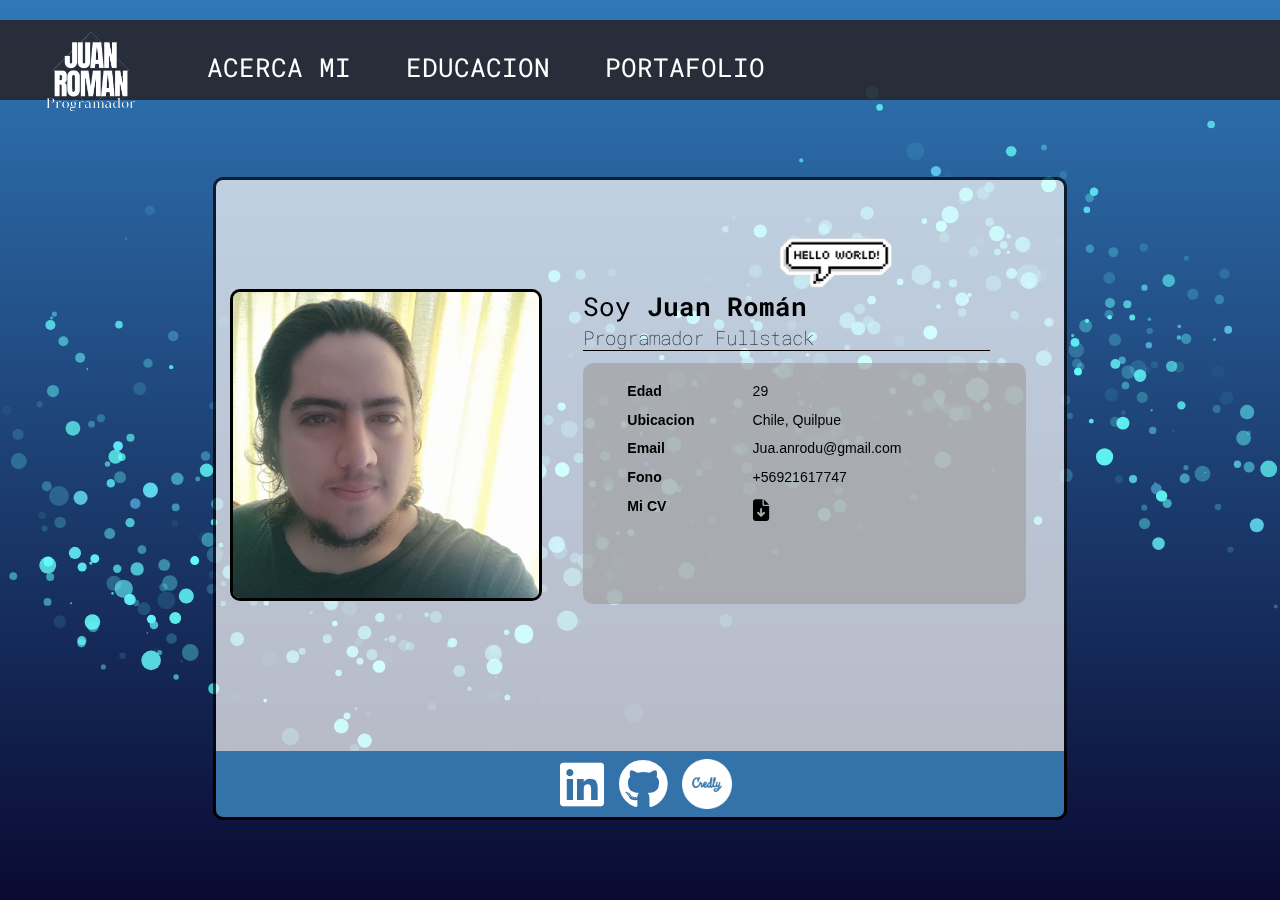
<file: index.html>
<!DOCTYPE html>
<html lang="es">
  <head>
    <meta charset="UTF-8" />
    <meta http-equiv="X-UA-Compatible" content="IE=edge" />
    <meta name="viewport" content="width=device-width, initial-scale=1.0" />
    <title>Inicio</title>
    <link rel="shortcut icon" href="assets/img/icono.ico" />
    <link rel="stylesheet" href="assets/css/main.css" />
    <link rel="stylesheet" href="assets/css/all.min.css" />
    <link rel="stylesheet" href="assets/css/media-query.css" />
    <script src="js/fNacimiento.js"></script>
    <script src="js/tMenu.js"></script>
    <script src="js/fondo.js"></script>
  </head>

  <body class="body">
    <canvas id="particle-canvas"></canvas>
    <header class="header">
      <div class="div-header">
        <p class="menu-check1">Menu</p>
        <div class="menu-checkbox">
          <label for="menu-check">
            <div class="btn-menu">
              <input class="menuc" type="checkbox" id="menu-check" " />
              <div class="stick1"></div>
              <div class="stick2"></div>
              <div class="stick3"></div>
            </div>
          </label>
        </div>
        <nav class="nav">
          <div class="nav-back-i"></div>
          <div class="nav-logo">
            <a class="img-logo" href="index.html">
              <img src="./assets/img/JuanRoman.png" alt="logo de pagina" />
            </a>
          </div>
          <div>
            <ul>
              <li><a href="sobremi.html">Acerca mi</a></li>
              <li><a href="estudio.html">Educacion</a></li>
              <li><a href="portafolio.html">Portafolio</a></li>
            </ul>
          </div>
        </nav>
      </div>
    </header>

    <main class="home-main-i">
      <div class="main-container-i">
        <div class="main-presentacion-op"></div>
        <div class="main-presentacion">
          <img class="imghello" src="assets/img/helloworld.png" alt="" />
          <h2 class="h2-1">
            <span style="font-weight: lighter">Soy </span
            ><span style="font-weight: bold">Juan Román</span>
          </h2>
          <h3 class="h3-rol">Programador Fullstack</h3>
          <div class="datosP">
            <div class="dato-intp">
              <p class="p-datos">Edad</p>
              <p class="p-resultado" id="edad"></p>
            </div>
            <div class="dato-intp">
              <p class="p-datos">Ubicacion</p>
              <p class="p-resultado">Chile, Quilpue</p>
            </div>
            <div class="dato-intp">
              <p class="p-datos">Email</p>
              <p class="p-resultado">Jua.anrodu@gmail.com</p>
            </div>
            <div class="dato-intp">
              <p class="p-datos">Fono</p>
              <p class="p-resultado">+56921617747</p>
            </div>
            <div class="dato-intp">
              <p class="p-datos">Mi CV</p>
              <a
                class="p-resultado-i"
                href="assets/archive/JuanRomanCV.pdf"
                download
                ><i
                  class="fa-solid fa-file-arrow-down"
                  style="color: #000000"
                ></i
              ></a>
            </div>
          </div>
          <img class="imgM" src="assets/img/Foto.jpg" alt="" />
        </div>
        <div class="fmain">
          <div class="social-icons">
            <a href="https://www.linkedin.com/in/juanromand/" target="_blank"
              ><i class="fa-brands fa-linkedin"></i
            ></a>
            <a href="https://github.com/Minbuz" target="_blank"
              ><i class="fa-brands fa-github"></i
            ></a>
            <a
              href="https://www.credly.com/users/jromand/badges"
              target="_blank"
              ><img class="img-credly" src="assets/img/credly.png" alt=""
            /></a>
          </div>
        </div>
      </div>
    </main>
  </body>
</html>

<script>
  const menu = document.querySelector(".div-header");
  const menuItems = menu.querySelectorAll("nav");
  const menuCheck1 = document.querySelector(".menu-check1");
  const initialOffsetTop = menuCheck1.offsetTop;
  var estado = true;

  if (window.innerWidth < 1000) {
    for (let i = 0; i < menuItems.length; i++) {
      menuItems[i].style.transform = "translateY(-40px)";
      menuItems[i].style.opacity = "0";
      estado = false;
    }
  }
  window.addEventListener("scroll", function () {
    if (window.pageYOffset >= initialOffsetTop) {
      menuCheck1.style.display = "none";
    } else {
      menuCheck1.style.display = "block";
    }
  });

  document.getElementById("menu-check").addEventListener("click", toggleMenu);

  var fechaNacimiento = "1996-08-05"; // Formato AAAA-MM-DD
  var edad = calcularEdad(fechaNacimiento);
  document.getElementById("edad").textContent = edad;

  initializeParticles();
</script>
</file>
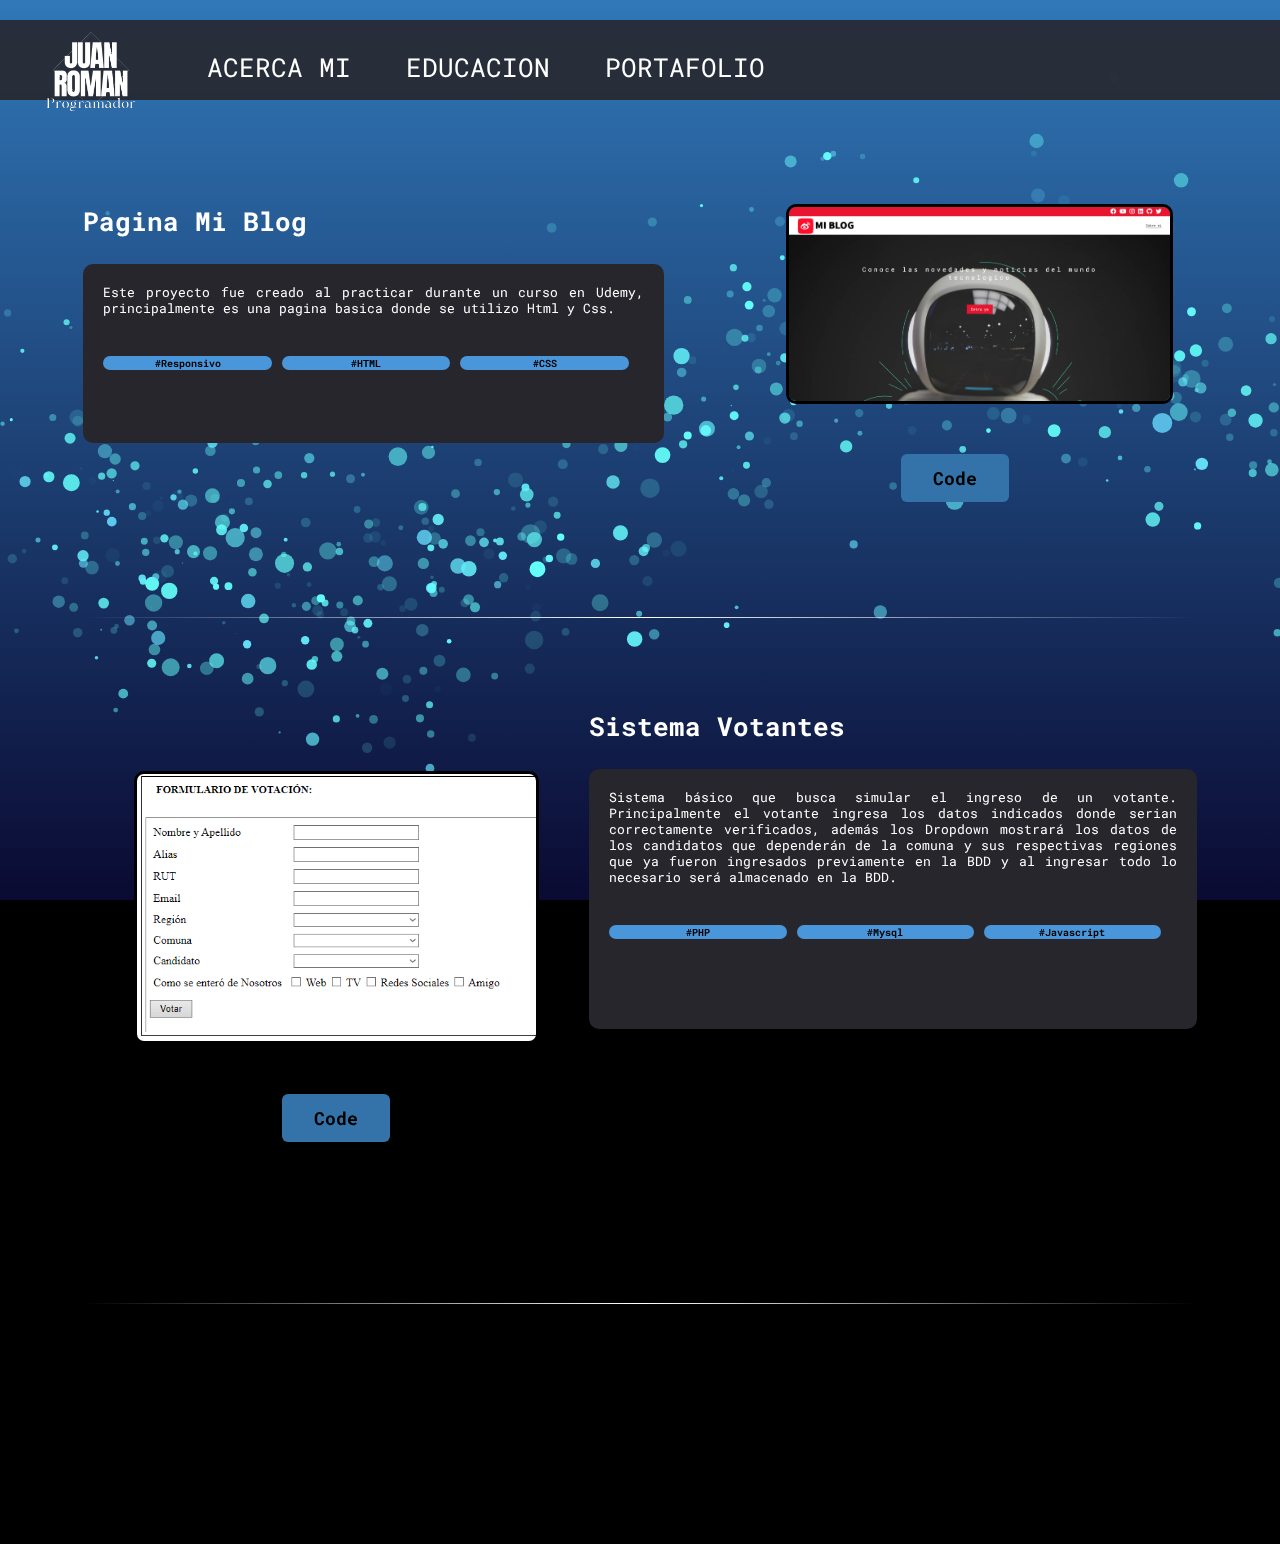
<file: portafolio.html>
<!DOCTYPE html>
<html lang="es">
  <head>
    <meta charset="UTF-8" />
    <meta http-equiv="X-UA-Compatible" content="IE=edge" />
    <meta name="viewport" content="width=device-width, initial-scale=1.0" />
    <title>Portafolio</title>
    <link rel="shortcut icon" href="assets/img/icono.ico" />
    <link rel="stylesheet" href="assets/css/main.css" />
    <link rel="stylesheet" href="assets/css/all.min.css" />
    <link rel="stylesheet" href="assets/css/media-query.css" />
    <script src="js/fNacimiento.js"></script>
    <script src="js/tMenu.js"></script>
    <script src="js/fondo.js"></script>
  </head>

  <body class="body">
    <canvas id="particle-canvas"></canvas>
    <header class="header">
      <div class="div-header">
        <p class="menu-check1">Menu</p>
        <div class="menu-checkbox">
          <label for="menu-check">
            <div class="btn-menu">
              <input class="menuc" type="checkbox" id="menu-check" " />
              <div class="stick1"></div>
              <div class="stick2"></div>
              <div class="stick3"></div>
            </div>
          </label>
        </div>
        <nav class="nav">
          <div class="nav-back-i"></div>
          <div class="nav-logo">
            <a class="img-logo" href="index.html">
              <img src="./assets/img/JuanRoman.png" alt="logo de pagina" />
            </a>
          </div>
          <div>
            <ul>
              <li><a href="sobremi.html">Acerca mi</a></li>
              <li><a href="estudio.html">Educacion</a></li>
              <li><a href="portafolio.html">Portafolio</a></li>
            </ul>
          </div>
        </nav>
      </div>
    </header>
    <main class="home-main">
      <div class="main-container">
        <article class="div-1po">
          <h2 class="h2-1po">Pagina Mi Blog</h2>
          <div class="divInt-1po">
            <p class="p-1po">
              Este proyecto fue creado al practicar durante un curso en Udemy,
              principalmente es una pagina basica donde se utilizo Html y Css.
            </p>
            <div>
              <div class="Utilizado"><p>#Responsivo</p></div>
              <div class="Utilizado"><p>#HTML</p></div>
              <div class="Utilizado"><p>#CSS</p></div>
            </div>
          </div>
          <div class="div-button-blog">
            <img class="img-1po" alt="" src="./assets/img/blog.jpg" />
            <a
              class="button-blog"
              href="https://github.com/Minbuz/Mi-Blog-Proyecto"
              target="_blank"
              >Code</a
            >
          </div>
        </article>
        <hr />
        <article class="div-2po">
          <div class="div-button-votante">
            <img class="img-2po" alt="" src="./assets/img/votantes.png" />
            <a
              class="button-vot"
              href="https://github.com/Minbuz/Sistema-Votantes"
              target="_blank"
              >Code</a
            >
          </div>
          <h2 class="h2-2po">Sistema Votantes</h2>
          <div class="divInt-2po">
            <p class="p-2po">
              Sistema básico que busca simular el ingreso de un votante.
              Principalmente el votante ingresa los datos indicados donde serian
              correctamente verificados, además los Dropdown mostrará los datos
              de los candidatos que dependerán de la comuna y sus respectivas
              regiones que ya fueron ingresados previamente en la BDD y al
              ingresar todo lo necesario será almacenado en la BDD.
            </p>
            <div>
              <div class="Utilizado"><p>#PHP</p></div>
              <div class="Utilizado"><p>#Mysql</p></div>
              <div class="Utilizado"><p>#Javascript</p></div>
            </div>
          </div>
        </article>
        <hr />
      </div>
    </main>
  </body>
</html>

<script>
  const menu = document.querySelector(".div-header");
  const menuItems = menu.querySelectorAll("nav");
  const menuCheck1 = document.querySelector(".menu-check1");
  const initialOffsetTop = menuCheck1.offsetTop;

  var estado = true;
  if (window.innerWidth < 1000) {
    for (let i = 0; i < menuItems.length; i++) {
      menuItems[i].style.transform = "translateY(-40px)";
      menuItems[i].style.opacity = "0";
      estado = false;
    }
  }
  window.addEventListener("scroll", function () {
    if (window.pageYOffset >= initialOffsetTop) {
      menuCheck1.style.display = "none";
    } else {
      menuCheck1.style.display = "block";
    }
  });

  document.getElementById("menu-check").addEventListener("click", toggleMenu);

  initializeParticles();
</script>
</file>
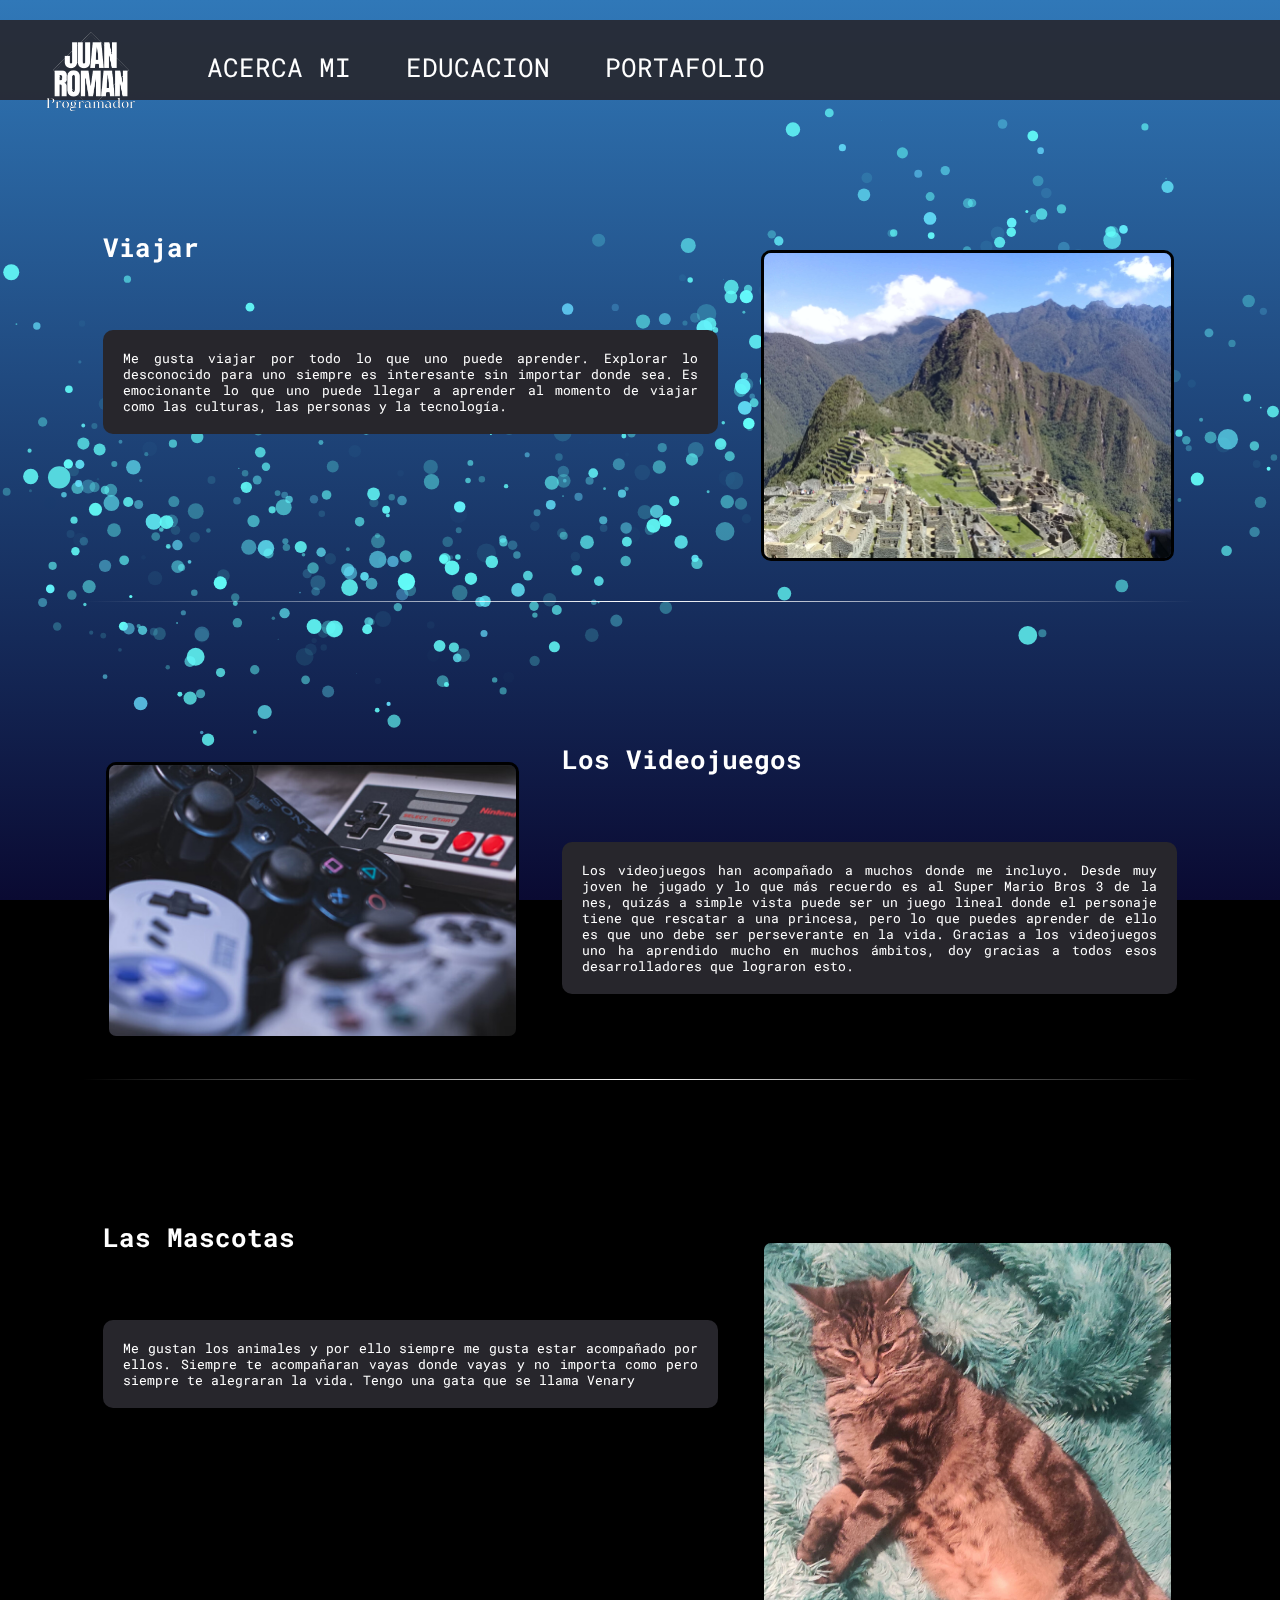
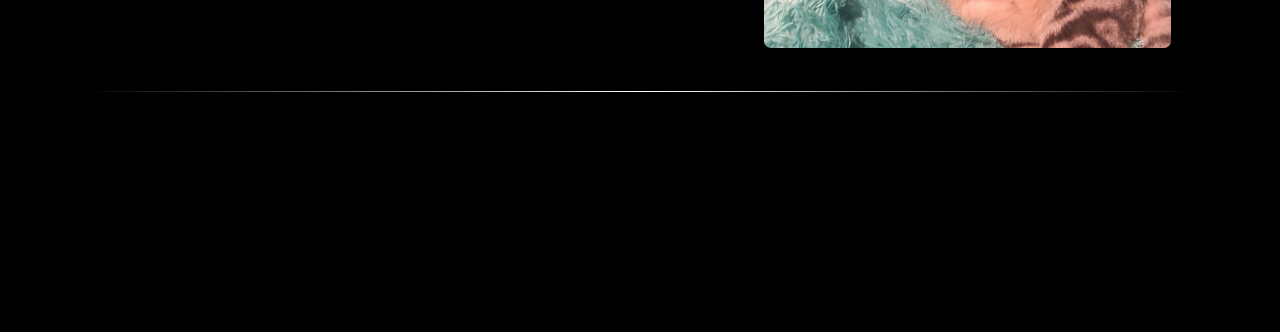
<file: sobremi.html>
<!DOCTYPE html>
<html lang="es">
  <head>
    <meta charset="UTF-8" />
    <meta http-equiv="X-UA-Compatible" content="IE=edge" />
    <meta name="viewport" content="width=device-width, initial-scale=1.0" />
    <title>Sobre Mi</title>
    <link rel="shortcut icon" href="assets/img/icono.ico" />
    <link rel="stylesheet" href="assets/css/main.css" />
    <link rel="stylesheet" href="assets/css/all.min.css" />
    <link rel="stylesheet" href="assets/css/media-query.css" />
    <script src="js/fNacimiento.js"></script>
    <script src="js/tMenu.js"></script>
    <script src="js/fondo.js"></script>
  </head>

  <body class="body">
    <canvas id="particle-canvas"></canvas>
    <header class="header">
      <div class="div-header">
        <p class="menu-check1">Menu</p>
        <div class="menu-checkbox">
          <label for="menu-check">
            <div class="btn-menu">
              <input class="menuc" type="checkbox" id="menu-check" " />
              <div class="stick1"></div>
              <div class="stick2"></div>
              <div class="stick3"></div>
            </div>
          </label>
        </div>
        <nav class="nav">
          <div class="nav-back-i"></div>
          <div class="nav-logo">
            <a class="img-logo" href="index.html">
              <img src="./assets/img/JuanRoman.png" alt="logo de pagina" />
            </a>
          </div>
          <div>
            <ul>
              <li><a href="sobremi.html">Acerca mi</a></li>
              <li><a href="estudio.html">Educacion</a></li>
              <li><a href="portafolio.html">Portafolio</a></li>
            </ul>
          </div>
        </nav>
      </div>
    </header>
    <main class="home-main">
      <div class="main-container">
        <article class="div-1ac">
          <h2 class="h2-1ac">Viajar</h2>
          <div class="divInt-1ac">
            <p class="p-1ac">
              Me gusta viajar por todo lo que uno puede aprender. Explorar lo
              desconocido para uno siempre es interesante sin importar donde
              sea. Es emocionante lo que uno puede llegar a aprender al momento
              de viajar como las culturas, las personas y la tecnología.
            </p>
          </div>
          <img class="img-1ac" src="assets/img/machu.jpg" alt="" />
        </article>
        <hr />
        <article class="div-2ac">
          <img class="img-2ac" src="assets/img/videojuegos.jpeg" alt="" />
          <h2 class="h2-2ac">Los Videojuegos</h2>
          <div class="divInt-2ac">
            <p class="p-1ac">
              Los videojuegos han acompañado a muchos donde me incluyo. Desde
              muy joven he jugado y lo que más recuerdo es al Super Mario Bros 3
              de la nes, quizás a simple vista puede ser un juego lineal donde
              el personaje tiene que rescatar a una princesa, pero lo que puedes
              aprender de ello es que uno debe ser perseverante en la vida.
              Gracias a los videojuegos uno ha aprendido mucho en muchos
              ámbitos, doy gracias a todos esos desarrolladores que lograron
              esto.
            </p>
          </div>
        </article>
        <hr />
        <article class="div-1ac">
          <h2 class="h2-3ac">Las Mascotas</h2>
          <div class="divInt-3ac">
            <p class="p-1ac">
              Me gustan los animales y por ello siempre me gusta estar
              acompañado por ellos. Siempre te acompañaran vayas donde vayas y
              no importa como pero siempre te alegraran la vida. Tengo una gata
              que se llama Venary
            </p>
          </div>
          <img class="img-3ac" src="assets/img/venary.jpg" alt="" />
        </article>
        <hr />
      </div>
    </main>
  </body>
</html>

<script>
  const menu = document.querySelector(".div-header");
  const menuItems = menu.querySelectorAll("nav");
  const menuCheck1 = document.querySelector(".menu-check1");
  const initialOffsetTop = menuCheck1.offsetTop;

  var estado = true;
  if (window.innerWidth < 1000) {
    for (let i = 0; i < menuItems.length; i++) {
      menuItems[i].style.transform = "translateY(-40px)";
      menuItems[i].style.opacity = "0";
      estado = false;
    }
  }
  window.addEventListener("scroll", function () {
    if (window.pageYOffset >= initialOffsetTop) {
      menuCheck1.style.display = "none";
    } else {
      menuCheck1.style.display = "block";
    }
  });

  document.getElementById("menu-check").addEventListener("click", toggleMenu);

  initializeParticles();
</script>
</file>
<file: assets/css/main.css>
@import url("https://fonts.googleapis.com/css2?family=Roboto+Mono:wght@400;500;700&family=Roboto+Slab:wght@400;700&family=Roboto:wght@400;500;700;900&display=swap");

* {
  padding: 0;
  margin: 0;
  box-sizing: border-box;
  list-style-type: none;
}

/*Body*/

body,
html {
  font-family: "Roboto Mono";
  margin: 0;
}

hr {
  background-image: linear-gradient(
    to right,
    rgba(255, 255, 255, 0),
    rgb(255, 255, 255),
    rgba(255, 255, 255, 0)
  );
  border: 0;
  height: 1px;
  margin: auto;
  width: 100%;
  margin-top: 40px;
  margin-bottom: 40px;
}

a {
  text-decoration: none;
  color: white;
}

/*HEADER*/

/*menu*/
.menu-checkbox {
  display: none;
  align-items: center;
  position: fixed;
  margin-top: 54px;
  margin-right: 20px;
  right: 0;
  z-index: 3;
}

.menu-check1 {
  display: none;
  position: fixed;
  margin-top: 35px;
  margin-right: 80px;
  right: 0;
  z-index: 3;
  color: white;
  text-transform: uppercase;
  font-size: 4vw;
  font-family: Verdana, Geneva, Tahoma, sans-serif;
  transition: all 0.5s ease-out;
}

#menu-check {
  display: none;
}
#menu-check + label {
  cursor: pointer;
  display: inline-block;
}
.btn-menu {
  width: 40px;
  height: 40px;
  border: 1px solid white;
  position: relative;
  background-color: #27262c;
}
.btn-menu > div {
  position: absolute;
  width: 60%;
  height: 10%;
  left: 20%;
  background-color: white;
  border-radius: 3px;
  -webkit-transition: all 0.2s ease-out;
  transition: all 0.2s ease-out;
}
.stick1 {
  top: 22%;
}
.stick2 {
  top: 45%;
}
.stick3 {
  bottom: 22%;
}
#menu-check:checked + label .stick1 {
  -webkit-transform: rotate(45deg);
  transform: rotate(45deg);
  top: 45%;
  width: 70%;
  left: 15%;
}
#menu-check:checked + label .stick2 {
  -webkit-transform: rotate(-45deg);
  transform: rotate(-45deg);
  top: 45%;
  width: 70%;
  left: 15%;
}
#menu-check:checked + label .stick3 {
  height: 0;
}

/*----------------------*/
.nav {
  margin-top: 30px;
  display: grid;
  grid-template-columns: 0.3fr 2fr;
  grid-template-rows: 0.1fr 2fr 0.1fr;
  transition: ease 1s;
  height: 100px;
  width: 100%;
  position: fixed;
  z-index: 2;
}

.nav-back-i {
  margin-top: 0px;
  position: absolute;
  background-color: #27262c;
  opacity: 90%;
  height: 100%;
  width: 100%;
  z-index: -1;
}

.nav-logo img {
  margin-top: -1vw;
  margin-left: 2vw;
  width: 163px;
  transition: transform 0.3s ease-in-out;
}

.nav-logo:hover {
  transform: scale(1.2);
}

.nav-logo:active {
  transform: translateY(4px);
}

/*Menu*/

ul {
  display: flex;
  width: 100%;
  margin-top: 10px;
  margin-left: 50px;
  max-width: 820px;
  align-items: center;
  text-align: center;
}
li {
  padding: 10px 5px;
  text-transform: uppercase;
  cursor: pointer;
  min-width: 80px;
  margin: 10px;
  margin-left: 35px;
  font-size: 2vw;
}

li:hover:before {
  position: absolute;
  content: "<";
  margin-left: -20px;
  color: white;
}

li:hover:after {
  position: absolute;
  content: "/>";
  color: white;
}

li:hover {
  background-size: 100% 100%;
  animation: spring 300ms ease-out;
  font-weight: bold;
}

li:hover::before,
li:hover::after {
  animation: spring 300ms ease-out;
  text-shadow: 0 -1px 0 #ffffff;
  font-weight: bold;
}

li:active {
  transform: translateY(4px);
}

@keyframes spring {
  0% {
    transform: scale(1);
  }
  50% {
    transform: scale(1.1);
  }
  100% {
    transform: scale(1);
  }
}

#particle-canvas {
  width: 100%;
  height: 100vh;
  background: linear-gradient(to bottom, #3078b8 0%, #0a0a32 100%);
  vertical-align: middle;
  position: fixed;
  z-index: -3;
}
/*Main index*/

.body {
  background-color: #000000;
}

.home-main-i {
  display: grid;
  height: 100%;
  grid-template-columns: 1fr 4fr 1fr;
  grid-template-rows: 1.1fr 4fr 0.5fr;
  position: fixed;
}

.main-container-i {
  grid-column: 2;
  grid-row: 2;
  justify-items: center;
  display: flex;
  position: relative;
  overflow: auto;
}

/*Main*/

.home-main {
  display: grid;
  height: 100%;
  grid-template-columns: 0.7fr 4fr 0.7fr;
  align-self: start;
}

.main-container {
  grid-column: 2;
  justify-items: center;
  height: auto;
  padding-bottom: 200px;
  padding-top: 130px;
}

/*presentacion*/

.main-presentacion {
  display: grid;
  height: 100%;
  width: 100%;
  position: relative;
  justify-content: center;
  grid-template-columns: 0.05fr 1fr 1.5fr 0.05fr;
  grid-template-rows: 0.1fr 0.6fr 3fr 0.3fr;
}

.main-presentacion-op {
  position: absolute;
  background-color: #ffffff;
  height: 100%;
  width: 100%;
  border-radius: 10px;
  border-style: solid;
  opacity: 70%;
}

.imghello {
  margin-left: 45%;
  width: 23%;
  grid-column: 3;
  grid-row: 2;
  align-self: end;
}

.h2-1 {
  position: relative;
  font-size: 2vw;
  grid-column: 3;
  grid-row: 3;
  margin-left: 5%;
}

.h3-rol {
  position: absolute;
  border: none;
  width: 80%;
  font-size: 1.5vw;
  grid-column: 3;
  grid-row: 3;
  margin-left: 5%;
  margin-top: 7%;
  border-bottom: 1px solid black;
  font-weight: lighter;
}

.datosP {
  position: relative;
  width: 90%;
  height: 50%;
  font-size: 1vw;
  padding: 4% 0%;
  margin: 15% 0px;
  background-color: #a0a0a0a8;
  border-radius: 10px;
  grid-column: 3;
  grid-row: 3;
  margin-left: 5%;
}

.dato-intp {
  font-family: sans-serif;
  font-size: 110%;
}

.p-datos {
  font-weight: bold;
  padding: 0;
  margin-left: 3.5vw;
  position: absolute;
}

.p-resultado {
  text-transform: none;
  margin-left: 15vw;
  margin-bottom: 1vw;
}

.p-resultado-i {
  text-transform: none;
  margin-left: 15vw;
  margin-bottom: 1vw;
  font-size: 1.7vw;
}

.p-resultado-i:hover {
  opacity: 0.8;
}

.imgM {
  margin: 0px 0px;
  width: 95%;
  grid-column: 2;
  grid-row: 3;
  position: relative;
  border-radius: 10px;
  border-style: solid;
}

/*div social*/

.social-icons {
  width: 100px;
  height: auto;
  display: flex;
  align-items: center;
  justify-content: space-between;
  justify-self: center;
  margin-left: -60px;
}

.social-icons img {
  width: auto;
  height: 50px;
  display: flex;
}

.fmain {
  display: grid;
  background-color: #3473a9;
  margin: auto;
  width: 100%;
  position: absolute;
  bottom: 0;
  border-radius: 10px;
  border-style: solid;
  border-top: none;
  border-top-style: none;
  border-start-start-radius: 0px;
  border-start-end-radius: 0px;
}

.fmain a {
  display: block;
  color: white;
  font-size: 50px;
  margin-right: 15px;
  text-align: center;
}

.fmain a:hover {
  opacity: 0.5;
}

/*Acerca de mi*/
.div-1ac {
  display: grid;
  grid-template-columns: 1fr 0.7fr;
}

.div-2ac {
  display: grid;
  grid-template-columns: 0.7fr 1fr;
}

.h2-1ac {
  font-size: 2vw;
  margin-top: 100px;
  margin-left: 20px;
  grid-column: 1;
  grid-row: 1;
  color: white;
}

.divInt-1ac {
  grid-column: 1;
  grid-row: 1;
  margin: 200px 20px auto;
  background-color: #27262c;
  border-radius: 10px;
}

.p-1ac {
  color: white;
  text-align: justify;
  padding: 20px;
  width: 100%;
  font-size: 1vw;
}

.img-1ac {
  display: flex;
  width: 90%;
  height: auto;
  margin: 120px auto 0px;
  grid-column: 2;
  grid-row: 1;
  border-radius: 10px;
  border-style: solid;
}

.divInt-2ac {
  grid-row: 2;
  grid-column: 2;
  margin: 200px 20px auto;
  background-color: #27262c;
  border-radius: 10px;
}

.h2-2ac {
  font-size: 2vw;
  grid-column: 2;
  grid-row: 2;
  color: white;
  margin-top: 100px;
  margin-left: 20px;
}

.img-2ac {
  display: flex;
  width: 90%;
  height: auto;
  margin: 120px auto 0px;
  grid-column: 1;
  grid-row: 2;
  border-radius: 10px;
  border-style: solid;
}

.divInt-3ac {
  grid-row: 3;
  grid-column: 1;
  margin: 200px 20px auto;
  background-color: #27262c;
  border-radius: 10px;
}

.h2-3ac {
  font-size: 2vw;
  margin-top: 100px;
  margin-left: 20px;
  color: white;
  grid-column: 1;
  grid-row: 3;
}

.img-3ac {
  display: flex;
  width: 90%;
  height: auto;
  margin: 120px auto 0px;
  grid-column: 2;
  grid-row: 3;
  border-radius: 10px;
  border-style: solid;
}

/*Educacion*/

.div-p p {
  margin: 100px 20px;
  color: white;
  padding: 20px;
  font-size: 1vw;
  background-color: #27262c;
  border-radius: 10px;
  text-align: justify;
}

.table-1 {
  margin-top: 100px;
  font-size: 1vw;
}

.div-est1 {
  padding: 10px;
  background-color: #27262c;
  border-radius: 10px;
}

.div-est1 img {
  margin: 10px;
}

.hab {
  color: white;
  background-color: #27262c;
  opacity: 70%;
  margin: 40px auto;
  text-align: center;
  font-size: 3vw;
  border-bottom: 1px solid rgb(255, 255, 255);
  border-radius: 20px;
  border-style: ridge;
}

.hab1 {
  color: white;
  background-color: #27262c;
  opacity: 70%;
  margin: 40px auto;
  text-align: center;
  font-size: 47px;
  border-bottom: 1px solid rgb(255, 255, 255);
  border-radius: 20px;
  border-style: ridge;
}

.div-1cert {
  margin-top: 50px;
  display: grid;
  height: 260px;
  grid-template-columns: 0.1fr 4fr 1fr 0.1fr;
  grid-template-rows: 0.5fr 8fr 0.5fr;
  background-color: #27262c;
  border: 1px solid rgb(206, 206, 206);
  border-radius: 20px;
  border-style: ridge;
}

.divInt-1cert {
  grid-column: 2;
  grid-row: 2;
  padding: 20px;
  border-radius: 10px;
}

.h2-1cert {
  color: white;
  grid-column: 2;
  grid-row: 2;
  font-size: 1.3vw;
}

.p-1cert {
  color: white;
  text-align: justify;
  grid-column: 2;
  grid-row: 2;
  font-size: 1.2vw;
}
.p-12cert {
  color: white;
  text-align: justify;
  grid-column: 2;
  grid-row: 2;
  margin-bottom: 20px;
  font-size: 1.1vw;
}

.img-1cert {
  width: 40%;
  grid-column: 3;
  grid-row: 2;
  object-fit: cover;
}

.div-button-cert1 {
  grid-column: 3;
  grid-row: 2;
  display: flex;
  flex-direction: column;
  justify-content: center;
  align-items: center;
}

.button-cert1 {
  background-color: #3473a9;
  font-size: 1vw;
  font-weight: bold;
  color: black;
  padding: 10px 30px;
  margin-top: 20px;
  border-radius: 6px;
  border: 2px solid transparent;
  transition: background-color 0.3s ease;
}

.button-cert1:hover {
  text-shadow: 0 -1px 0 #000000;
  background-color: #4996da;
}

.Utilizado-cert {
  margin: 10px 20px 0px 0px;
  width: 26%;
  background-color: #4996da;
  border-radius: 10px;
  display: inline-block;
  cursor: default;
}

.Utilizado-cert p {
  color: rgba(0, 0, 0, 0.856);
  font-weight: bold;
  margin: 0;
  display: flex;
  justify-content: center;
  font-size: 1vw;
}

/*Portafolio*/

.div-1po {
  display: grid;
  grid-template-columns: 1.2fr 0.1fr 1fr;
  grid-template-rows: 0.5fr 2fr 0.5fr;
}

.div-2po {
  display: grid;
  grid-template-columns: 1fr 1.2fr;
  grid-template-rows: 0.3fr 2fr 0.5fr;
}

.h2-1po {
  font-size: 2vw;
  grid-column: 1;
  grid-row: 2;
  color: white;
}

.divInt-1po {
  grid-column: 1;
  grid-row: 2;
  padding: 20px;
  margin-top: 60px;
  height: 60%;
  width: 100%;
  background-color: #27262c;
  border-radius: 10px;
}

.p-1po {
  color: white;
  text-align: justify;
  font-size: 1vw;
}
.div-button-blog {
  grid-row: 2;
  grid-column: 3;
  display: flex;
  flex-direction: column;
  justify-content: center;
  align-items: center;
}

.img-1po {
  width: 80%;
  height: 90%;
  margin-left: 50px;
  margin-bottom: 50px;
  border-radius: 10px;
  border-style: solid;
}

.Utilizado {
  margin: 40px 0px;
  width: 31%;
  background-color: #4996da;
  border-radius: 10px;
  display: inline-block;
  cursor: default;
  font-size: 0.8vw;
  width: calc(33% - 10px);
  box-sizing: border-box;
}

.Utilizado p {
  color: black;
  font-weight: bold;
  margin: 0;
  display: flex;
  justify-content: center;
}

.h2-2po {
  grid-column: 2;
  grid-row: 2;
  font-size: 2vw;
  color: white;
}

.divInt-2po {
  margin-top: 60px;
  grid-row: 2;
  grid-column: 2;
  height: 60%;
  padding: 20px;
  background-color: #27262c;
  border-radius: 10px;
}

.p-2po {
  color: white;
  text-align: justify;
  font-size: 1vw;
}

.img-2po {
  width: 80%;
  height: 90%;
  margin: 0px 0px 50px;
  grid-column: 1;
  grid-row: 2;
  border-radius: 10px;
  border-style: solid;
  display: block;
}

.button-blog {
  background-color: #3473a9;
  font-size: 18px;
  font-weight: bold;
  color: black;
  padding: 10px 30px;
  border-radius: 6px;
  border: 2px solid transparent;
  transition: background-color 0.3s ease;
}
.div-button-votante {
  margin-top: 62px;
  grid-row: 2;
  grid-column: 1;
  display: flex;
  flex-direction: column;
  justify-content: center;
  align-items: center;
}
.button-vot {
  background-color: #3473a9;
  font-size: 18px;
  font-weight: bold;
  color: black;
  padding: 10px 30px;
  border-radius: 6px;
  border: 2px solid transparent;
  transition: background-color 0.3s ease;
}

.button-blog:hover {
  text-shadow: 0 -1px 0 #000000;
  background-color: #4996da;
}

.button-vot:hover {
  text-shadow: 0 -1px 0 #000000;
  background-color: #4996da;
}
</file>
<file: assets/css/media-query.css>
@media only screen and (max-width: 1600px) {
  .nav-logo img {
    margin-top: -1.25vw;
  }

  ul {
    margin-top: 10px;
  }
}

@media only screen and (max-width: 1440px) {
  .nav-logo img {
    margin-top: -1.3vw;
  }
  .div-1cert {
    height: 12%;
  }
}

@media only screen and (max-width: 1281px) {
  .home-main {
    grid-template-columns: 0.3fr 4fr 0.3fr;
  }

  .nav {
    margin-top: 20px;
  }

  .nav-back-i {
    height: 80%;
  }

  .nav-logo img {
    margin-top: -15px;
    width: 130px;
  }

  ul {
    margin-top: 10px;
    margin-left: 0px;
  }
  .p-resultado {
    margin-left: 170px;
  }

  .p-resultado-i {
    margin-left: 170px;
  }
}
/*720 x 1280*/
@media screen and (min-width: 720px) and (max-width: 1279px) {
  .menu-checkbox {
    display: block;
    margin-top: 3.7vw;
  }
  .menu-check1 {
    display: block;
    margin-top: 45px;
    font-size: 3vw;
  }
  .btn-menu {
    width: 50px;
    height: 50px;
  }
  .nav-back-i {
    margin-top: 1vw;
  }

  .nav {
    margin-top: 1vw;
  }
  .nav-logo img {
    margin-top: -1vw;
    margin-left: 1vw;
    width: 130px;
  }

  ul {
    margin-left: -10px;
    margin-top: 1.5vw;
  }
  li {
    margin-left: 10px;
    font-size: 2.5vw;
  }

  li:hover {
    border-bottom: 1px solid white;
    padding: 0px;
  }

  li:hover:before {
    content: "";
  }

  li:hover:after {
    content: "";
  }

  /*Main index*/

  .home-main-i {
    grid-template-columns: 0.3fr 4fr 0.3fr;
    grid-template-rows: 1.5fr 10fr 1fr;
    position: initial;
  }

  /*Main*/

  .home-main {
    grid-template-columns: 0.1fr 4fr 0.1fr;
  }

  .main-container {
    grid-column: 2;
    height: auto;
    padding-bottom: 100px;
    padding-top: 50px;
  }

  /*presentacion*/

  .main-presentacion {
    display: grid;
    justify-content: center;
    justify-items: center;
    grid-template-columns: 0.3fr 4fr 0.3fr;
    grid-template-rows: 0.01fr 0.2fr 0.1fr 1fr 0.9fr;
  }

  .imghello {
    margin-left: 30%;
    width: 23%;
    grid-column: 2;
    grid-row: 2;
    align-self: end;
  }

  .h2-1 {
    position: relative;
    font-size: 4vw;
    grid-column: 2;
    grid-row: 3;
    justify-self: start;
    margin-bottom: 4%;
  }

  .h3-rol {
    position: relative;
    border: none;
    border-bottom: 1px solid black;
    width: 80%;
    font-size: 3.5vw;
    grid-column: 2;
    grid-row: 3;
    justify-self: start;
  }

  .datosP {
    width: 90%;
    height: auto;
    font-size: 2.5vw;
    padding: 3% 1%;
    margin: 2% 0px;
    background-color: #a0a0a0a8;
    border-radius: 10px;
    grid-column: 2;
    grid-row: 5;
    align-self: first baseline;
  }

  .dato-intp {
    margin-left: -20px;
    font-family: sans-serif;
    font-size: 110%;
  }

  .p-datos {
    font-weight: bold;
    padding: 0;
    margin-left: 3.5vw;
    position: absolute;
  }

  .p-resultado {
    text-transform: none;
    margin-left: 23vw;
    margin-bottom: 1vw;
  }

  .p-resultado-i {
    text-transform: none;
    margin-left: 23vw;
    margin-bottom: 1vw;
    font-size: 3vw;
  }
  .p-resultado-i:hover {
    opacity: 0.8;
  }
  .imgM {
    width: 70%;
    grid-column: 2;
    grid-row: 4;
    border-radius: 10px;
    border-style: solid;
    margin-top: 10px;
  }

  /*div social*/

  .social-icons {
    width: 100px;
    height: auto;
    display: flex;
    align-items: center;
    justify-content: space-between;
    justify-self: center;
    margin-left: -60px;
  }

  .social-icons img {
    width: auto;
    height: 50px;
    display: flex;
  }

  .fmain {
    display: grid;
    background-color: #3473a9;
    margin: auto;
    width: 100%;
    position: absolute;
    bottom: 0;
    border-radius: 10px;
    border-style: solid;
    border-top: none;
    border-top-style: none;
    border-start-start-radius: 0px;
    border-start-end-radius: 0px;
  }

  .fmain a {
    display: block;
    color: white;
    font-size: 50px;
    margin-right: 15px;
    text-align: center;
  }

  .fmain a:hover {
    opacity: 0.5;
  }

  /*Acerca de mi*/
  .div-1ac {
    display: grid;
    grid-template-columns: 0.2fr 4fr 0.2fr;
    grid-template-rows: 0.5fr 2fr 1fr;
    grid-row-gap: 1rem;
  }

  .div-2ac {
    display: grid;
    grid-template-columns: 0.2fr 4fr 0.2fr;
    grid-template-rows: 0.2fr 1.5fr 1fr;
    grid-row-gap: 1rem;
  }

  .h2-1ac {
    font-size: 4.5vw;
    grid-column: 2;
    grid-row: 1;
  }

  .img-1ac {
    margin-top: 0px;
    height: 55vw;
    width: 55vw;
    grid-column: 2;
    grid-row: 2;
  }

  .divInt-1ac {
    margin: 0px;
    width: 100%;
    height: 70%;
    grid-column: 2;
    grid-row: 3;
  }
  .p-1ac {
    font-size: 2vw;
    height: auto;
  }

  .h2-2ac {
    margin: 0px 0px 10px;
    font-size: 4.5vw;
    grid-column: 2;
    grid-row: 1;
  }

  .img-2ac {
    margin-top: 0px;
    height: 55vw;
    width: 55vw;
    grid-column: 2;
    grid-row: 2;
  }
  .divInt-2ac {
    margin: 0px;
    width: 100%;
    height: 70%;
    grid-column: 2;
    grid-row: 3;
  }
  .h2-3ac {
    margin: 0px;
    font-size: 4.5vw;
    margin-top: 20px;
    grid-column: 2;
    grid-row: 1;
  }
  .img-3ac {
    margin-top: 0px;
    height: 55vw;
    width: 55vw;
    grid-column: 2;
    grid-row: 2;
  }
  .divInt-3ac {
    margin: 0px;
    width: 100%;
    height: 70%;
    grid-column: 2;
    grid-row: 3;
  }

  /*Educacion*/

  .hab {
    margin: 100px auto 0px;
    font-size: 4.5vw;
  }

  .hab1 {
    margin: 30px auto 0px;
    font-size: 4.5vw;
  }
  .div-p p {
    margin-top: 20px;
    font-size: 2vw;
  }

  .table-1 {
    margin-top: -70px;
    width: 100%;
  }

  .table-1 h2 {
    font-size: 3vw;
  }

  .div-est1 img {
    width: 7vw;
    margin: 0px;
  }

  .div-est1 {
    padding: 10px;
    background-color: #27262c;
    border-radius: 10px;
  }

  .div-cert-pos {
    height: 100%;
    width: 100%;
    position: absolute;
    opacity: 70%;
  }

  .div-1cert {
    margin-top: 50px;
    display: grid;
    height: 14%;
    grid-template-columns: 0.1fr 4fr 1fr 0.1fr;
    grid-template-rows: 0.5fr 8fr 0.5fr;
    background-color: #27262c;
    border: 1px solid rgb(206, 206, 206);
    border-radius: 20px;
    border-style: ridge;
  }

  .div-cert-pos {
    height: 100%;
    width: 100%;
    position: absolute;
    opacity: 70%;
  }

  .divInt-1cert {
    grid-column: 2;
    grid-row: 2;
    padding: 20px;
    border-radius: 10px;
  }

  .h2-1cert {
    font-size: 3vw;
    color: white;
    grid-column: 2;
    grid-row: 2;
  }

  .p-1cert {
    font-size: 2.3vw;
    color: white;
    text-align: justify;
    grid-column: 2;
    grid-row: 2;
  }
  .p-12cert {
    font-size: 2.2vw;
    color: white;
    text-align: justify;
    grid-column: 2;
    grid-row: 2;
    margin-bottom: 20px;
  }

  .img-1cert {
    position: relative;
    width: 50%;
    grid-column: 3;
    grid-row: 2;
  }

  .div-button-cert1 {
    grid-column: 3;
    grid-row: 2;
    display: flex;
    flex-direction: column;
    justify-content: center;
    align-items: center;
  }

  .button-cert1 {
    background-color: #3473a9;
    font-size: 2.5vw;
    font-weight: bold;
    color: black;
    padding: 5px 10px;
    margin-top: 20px;
    border-radius: 6px;
    border: 2px solid transparent;
    transition: background-color 0.3s ease;
  }

  .button-cert1:hover {
    text-shadow: 0 -1px 0 #000000;
    background-color: #4996da;
  }

  .Utilizado-cert {
    margin: 10px 20px 0px 0px;
    width: 27%;
    background-color: #4996da;
    border-radius: 10px;
    display: inline-block;
    cursor: default;
  }

  .Utilizado-cert p {
    font-size: 2.5vw;
    color: black;
    font-weight: bold;
    margin: 0;
    display: flex;
    justify-content: center;
  }

  /*Portafolio*/

  .div-1po {
    display: grid;
    grid-template-columns: 0.1fr 4fr 0.1fr;
    grid-template-rows: 0.6fr 0.1fr 3fr 1.3fr;
    grid-row-gap: 1rem;
  }

  .div-2po {
    display: grid;
    grid-template-columns: 0.1fr 4fr 0.1fr;
    grid-template-rows: 0.1fr 0.1fr 2fr 1.3fr;
    grid-row-gap: 1rem;
  }

  .h2-1po {
    font-size: 4.5vw;
    margin: 0px;
    grid-column: 2;
    grid-row: 2;
  }

  .img-1po {
    width: 80%;
    height: 100%;
    margin: 0px;
    border-radius: 10px;
    border-style: solid;
    grid-column: 2;
    grid-row: 3;
  }

  .div-button-blog {
    grid-column: 2;
    grid-row: 3;
    margin: 0px;
    display: flex;
  }

  .button-blog {
    position: relative;
    margin-top: 10px;
  }

  .divInt-1po {
    height: 100%;
    width: 100%;
    grid-column: 2;
    grid-row: 4;
    margin: 0px;
  }
  .p-1po {
    color: white;
    text-align: justify;
    font-size: 2vw;
  }

  .Utilizado {
    margin: 15px 5px;
    font-size: 2.2vw;
    width: calc(32% - 10px);
    display: inline-block;
    box-sizing: border-box;
  }

  .h2-2po {
    font-size: 4.5vw;
    margin: 0px;
    grid-column: 2;
    grid-row: 2;
  }

  .img-2po {
    width: 80%;
    height: 100%;
    margin: 0px;
    background-position: 0px -8px;
    background-size: 370px 280px;
  }

  .divInt-2po {
    height: 80%;
    width: 100%;
    grid-column: 2;
    font-size: 13px;
    margin: 0px 0px;
    grid-row: 4;
  }
  .p-2po {
    color: white;
    text-align: justify;
    font-size: 2vw;
  }
  .div-button-votante {
    grid-column: 2;
    grid-row: 3;
    display: flex;
    margin: 0px;
  }
  .button-vot {
    background-color: #3473a9;
    font-size: 18px;
    font-weight: bold;
    color: black;
    padding: 10px 30px;
    border-radius: 6px;
    border: 2px solid transparent;
    transition: background-color 0.3s ease;
  }
  .button-vot {
    position: relative;
    margin-top: 10px;
    margin-left: 0px;
  }
}
@media screen and (max-width: 719px) {
  .menu-checkbox {
    display: block;
    margin-top: 3.7vw;
    margin-right: 2vw;
  }
  .menu-check1 {
    display: block;
    font-size: 4.5vw;
    margin-top: 32px;
  }
  .btn-menu {
    width: 50px;
    height: 50px;
  }
  .nav-back-i {
    margin-top: 1vw;
  }

  .nav {
    margin-top: 1vw;
  }
  .nav-logo img {
    margin-top: -1vw;
    margin-left: 1vw;
    width: 19vw;
  }

  ul {
    margin-left: -10px;
    margin-top: 2vw;
  }
  li {
    margin-left: 1vw;
    font-size: 3.4vw;
  }

  li:hover {
    border-bottom: 1px solid white;
    border-radius: 4px;
    padding: 1px;
  }

  li:hover:before {
    content: "";
  }

  li:hover:after {
    content: "";
  }

  /*Main index*/

  .home-main-i {
    grid-template-columns: 0.3fr 4fr 0.3fr;
    grid-template-rows: 1.5fr 10fr 1fr;
    position: initial;
  }

  /*Main*/

  .home-main {
    grid-template-columns: 0.1fr 4fr 0.1fr;
  }

  .main-container {
    grid-column: 2;
    height: auto;
    padding-bottom: 100px;
    padding-top: 50px;
  }

  /*presentacion*/

  .main-presentacion {
    display: grid;
    justify-content: center;
    justify-items: center;
    grid-template-columns: 1fr 14fr 1fr;
    grid-template-rows: 0.1fr 0.2fr 0.1fr 1fr 0.7fr 0fr;
  }

  .imghello {
    margin-left: 30%;
    width: 30%;
    grid-column: 2;
    grid-row: 2;
    align-self: end;
  }

  .h2-1 {
    position: relative;
    font-size: 5vw;
    grid-column: 2;
    grid-row: 3;
    justify-self: start;
    margin-bottom: 4%;
  }

  .h3-rol {
    position: relative;
    border: none;
    border-bottom: 1px solid black;
    width: 80%;
    font-size: 3.5vw;
    grid-column: 2;
    grid-row: 3;
    justify-self: start;
  }

  .datosP {
    width: 90%;
    height: auto;
    font-size: 2.5vw;
    padding: 3% 1%;
    margin: 2% 0px;
    background-color: #a0a0a0a8;
    border-radius: 10px;
    grid-column: 2;
    grid-row: 5;
    align-self: first baseline;
  }

  .dato-intp {
    margin-left: -20px;
    font-family: sans-serif;
    font-size: 110%;
  }

  .p-datos {
    font-weight: bold;
    padding: 0;
    margin-left: 7vw;
    position: absolute;
  }

  .p-resultado {
    text-transform: none;
    margin-left: 30vw;
    margin-bottom: 1vw;
  }

  .p-resultado-i {
    text-transform: none;
    margin-left: 30vw;
    margin-bottom: 1vw;
    font-size: 3vw;
  }

  .imgM {
    width: 70%;
    grid-column: 2;
    grid-row: 4;
    border-radius: 10px;
    border-style: solid;
    margin: 20px;
  }

  /*div social*/

  .social-icons {
    width: 100px;
    height: auto;
    display: flex;
    align-items: center;
    justify-content: space-between;
    justify-self: center;
    margin-left: -60px;
  }

  .social-icons img {
    width: auto;
    height: 50px;
    display: flex;
  }

  .fmain {
    display: grid;
    background-color: #3473a9;
    margin: auto;
    width: 100%;
    position: absolute;
    bottom: 0;
    border-radius: 10px;
    border-style: solid;
    border-top: none;
    border-top-style: none;
    border-start-start-radius: 0px;
    border-start-end-radius: 0px;
  }

  .fmain a {
    display: block;
    color: white;
    font-size: 50px;
    margin-right: 15px;
    text-align: center;
  }

  .fmain a:hover {
    opacity: 0.5;
  }

  /*Acerca de mi*/
  .div-1ac {
    display: grid;
    grid-template-columns: 0.2fr 4fr 0.2fr;
    grid-template-rows: 0.5fr 2fr 1fr;
    grid-row-gap: 1rem;
  }

  .div-2ac {
    display: grid;
    grid-template-columns: 0.2fr 4fr 0.2fr;
    grid-template-rows: 0.2fr 1.5fr 1fr;
    grid-row-gap: 1rem;
  }

  .h2-1ac {
    font-size: 5vw;
    grid-column: 2;
    grid-row: 1;
  }

  .img-1ac {
    margin-top: 0px;
    height: 55vw;
    width: 55vw;
    grid-column: 2;
    grid-row: 2;
  }

  .divInt-1ac {
    margin: 0px;
    width: 100%;
    height: 100%;
    grid-column: 2;
    grid-row: 3;
  }
  .p-1ac {
    font-size: 2.5vw;
    height: auto;
  }

  .h2-2ac {
    margin: 0px 0px 10px;
    font-size: 5vw;
    grid-column: 2;
    grid-row: 1;
  }

  .img-2ac {
    margin-top: 0px;
    height: 55vw;
    width: 55vw;
    grid-column: 2;
    grid-row: 2;
  }
  .divInt-2ac {
    margin: 0px;
    width: 100%;
    height: 100%;
    grid-column: 2;
    grid-row: 3;
  }
  .h2-3ac {
    margin: 0px;
    font-size: 5vw;
    margin-top: 20px;
    grid-column: 2;
    grid-row: 1;
  }
  .img-3ac {
    margin-top: 0px;
    height: 55vw;
    width: 55vw;
    grid-column: 2;
    grid-row: 2;
  }
  .divInt-3ac {
    margin: 0px;
    width: 100%;
    height: 100%;
    grid-column: 2;
    grid-row: 3;
  }

  /*Educacion*/

  .hab {
    margin: 100px auto 0px;
    font-size: 5vw;
  }

  .hab1 {
    margin: 30px auto 0px;
    font-size: 5vw;
  }
  .div-p p {
    margin-top: 20px;
    font-size: 3vw;
  }

  .table-1 {
    margin-top: -70px;
    width: 100%;
  }

  .table-1 h2 {
    font-size: 3vw;
  }

  .div-est1 img {
    width: 7vw;
    margin: 0px;
  }

  .div-est1 {
    padding: 10px;
    background-color: #27262c;
    border-radius: 10px;
  }

  .div-cert-pos {
    height: 100%;
    width: 100%;
    position: absolute;
    opacity: 70%;
  }

  .div-1cert {
    margin-top: 50px;
    display: grid;
    height: 12%;
    grid-template-columns: 0.1fr 4fr 1fr 0.1fr;
    grid-template-rows: 0.5fr 8fr 0.5fr;
    background-color: #27262c;
    border: 1px solid rgb(206, 206, 206);
    border-radius: 20px;
    border-style: ridge;
  }

  .div-cert-pos {
    height: 100%;
    width: 100%;
    position: absolute;
    opacity: 70%;
  }

  .divInt-1cert {
    grid-column: 2;
    grid-row: 2;
    padding: 20px;
    border-radius: 10px;
  }

  .h2-1cert {
    font-size: 3vw;
    color: white;
    grid-column: 2;
    grid-row: 2;
  }

  .p-1cert {
    font-size: 2.5vw;
    color: white;
    text-align: justify;
    grid-column: 2;
    grid-row: 2;
  }
  .p-12cert {
    font-size: 2.4vw;
    color: white;
    text-align: justify;
    grid-column: 2;
    grid-row: 2;
    margin-bottom: 20px;
  }

  .img-1cert {
    position: relative;
    width: 50%;
    grid-column: 3;
    grid-row: 2;
  }

  .div-button-cert1 {
    grid-column: 3;
    grid-row: 2;
    display: flex;
    flex-direction: column;
    justify-content: center;
    align-items: center;
  }

  .button-cert1 {
    background-color: #3473a9;
    font-size: 2.5vw;
    font-weight: bold;
    color: black;
    padding: 5px 10px;
    margin-top: 20px;
    border-radius: 6px;
    border: 2px solid transparent;
    transition: background-color 0.3s ease;
  }

  .button-cert1:hover {
    text-shadow: 0 -1px 0 #000000;
    background-color: #4996da;
  }

  .Utilizado-cert {
    margin: 10px 0px 0px 0px;
    width: calc(33% - 10px);
    background-color: #4996da;
    border-radius: 10px;
    display: inline-block;
    cursor: default;
  }

  .Utilizado-cert p {
    font-size: 2.5vw;
    color: black;
    font-weight: bold;
    margin: 0;
    display: flex;
    justify-content: center;
  }

  /*Portafolio*/

  .div-1po {
    display: grid;
    grid-template-columns: 0.1fr 4fr 0.1fr;
    grid-template-rows: 0.6fr 0.1fr 3fr 1.3fr;
    grid-row-gap: 1rem;
  }

  .div-2po {
    display: grid;
    grid-template-columns: 0.1fr 4fr 0.1fr;
    grid-template-rows: 0.1fr 0.1fr 2fr 1.3fr;
    grid-row-gap: 1rem;
  }

  .h2-1po {
    font-size: 5vw;
    margin: 0px;
    grid-column: 2;
    grid-row: 2;
  }

  .img-1po {
    width: 80%;
    height: 100%;
    margin: 0px;
  }

  .div-button-blog {
    grid-column: 2;
    grid-row: 3;
    display: flex;
    margin: 0px;
  }

  .button-blog {
    margin-top: 10px;
  }

  .divInt-1po {
    height: 100%;
    width: 100%;
    grid-column: 2;
    font-size: 13px;
    margin: 0px 0px;
    grid-row: 4;
  }
  .p-1po {
    color: white;
    text-align: justify;
    font-size: 2.5vw;
  }

  .Utilizado {
    margin: 15px 5px;
    font-size: 2.5vw;
    width: 28%;
  }

  .h2-2po {
    font-size: 5vw;
    margin: 0px;
    grid-column: 2;
    grid-row: 2;
  }

  .img-2po {
    width: 80%;
    height: 100%;
    margin: 0px;
  }

  .divInt-2po {
    height: 100%;
    width: 100%;
    grid-column: 2;
    font-size: 13px;
    margin: 0px 0px;
    grid-row: 4;
  }
  .p-2po {
    color: white;
    text-align: justify;
    font-size: 2.5vw;
  }
  .div-button-votante {
    grid-column: 2;
    grid-row: 3;
    display: flex;
    margin: 0px;
  }

  .button-vot {
    position: relative;
    margin-top: 10px;
    margin-left: 0px;
  }
}

@media screen and (max-width: 500px) {
  .menu-checkbox {
    display: block;
    margin-top: 6vw;
    margin-right: 2vw;
  }
  .menu-check1 {
    display: block;
    margin-top: 40px;
    margin-right: 60px;
  }

  .btn-menu {
    width: 45px;
    height: 45px;
  }
  .nav-back-i {
    margin-top: 1vw;
    height: 80%;
  }

  .nav-logo img {
    margin-top: 1vw;
  }

  ul {
    margin-left: -5px;
    margin-top: 4vw;
  }
  li {
    margin-left: 0vw;
    font-size: 3.2vw;
  }
  .main-container {
    padding-bottom: 20px;
    padding-top: 10px;
  }
  .main-presentacion {
    grid-template-rows: 0.1fr 0.2fr 0.1fr 1fr 0.8fr 0fr;
  }
  .imghello {
    width: 33%;
  }
  .h2-1 {
    font-size: 5vw;
    margin-left: 5%;
  }

  .h3-rol {
    margin-top: 9%;
    font-size: 4vw;
  }

  .datosP {
    font-size: 3vw;
  }
  .p-resultado-i {
    font-size: 3vw;
  }

  .social-icons img {
    height: 50px;
  }
  .fmain {
    height: 15vw;
  }

  /*sobre mi*/
  .p-1ac {
    font-size: 3vw;
  }

  .div-1ac {
    display: grid;
    grid-template-columns: 0.2fr 4fr 0.2fr;
    grid-template-rows: 0.1fr 1fr 0.9fr;
    grid-row-gap: 1rem;
  }

  .div-2ac {
    display: grid;
    grid-template-columns: 0.2fr 4fr 0.2fr;
    grid-template-rows: 0.1fr 1fr 0.9fr;
    grid-row-gap: 1rem;
  }

  .div-1cert {
    margin-top: 30px;
    display: grid;
    height: 180px;
  }

  .Utilizado-cert {
    margin: 5px 0px 0px 0px;
    width: 30%;
  }

  .Utilizado-cert p {
    font-size: 2.5vw;
  }

  /*Portafolio*/

  .div-1po {
    display: grid;
    grid-template-columns: 0.1fr 4fr 0.1fr;
    grid-template-rows: 0.8fr 0.1fr 3fr 1.3fr;
    grid-row-gap: 1rem;
  }

  .div-2po {
    display: grid;
    grid-template-columns: 0.1fr 4fr 0.1fr;
    grid-template-rows: 0.1fr 0.1fr 2fr 1.3fr;
    grid-row-gap: 1rem;
  }

  .h2-1po {
    font-size: 5vw;
    margin: 0px;
    grid-column: 2;
    grid-row: 2;
  }

  .img-1po {
    width: 80%;
    height: 100%;
    margin: 0px;
    border-radius: 10px;
    border-style: solid;
    grid-column: 2;
    grid-row: 3;
  }

  .div-button-blog {
    grid-column: 2;
    grid-row: 3;
    margin: 0px;
    display: flex;
    flex-direction: column;
    justify-content: start;
    align-items: center;
  }

  .divInt-1po {
    height: 100%;
    width: 100%;
    grid-column: 2;
    grid-row: 4;
    margin: 0px;
  }
  .p-1po {
    color: white;
    text-align: justify;
    font-size: 2.5vw;
  }

  .Utilizado {
    margin: 15px 5px;
    width: 28%;
  }

  .h2-2po {
    font-size: 5vw;
    margin: 0px;
    grid-column: 2;
    grid-row: 2;
  }

  .img-2po {
    width: 80%;
    height: 100%;
    margin: 0px;
    background-position: 0px -8px;
    background-size: 370px 280px;
  }

  .divInt-2po {
    height: 100%;
    width: 100%;
    grid-column: 2;
    font-size: 13px;
    margin: 0px 0px;
    grid-row: 4;
  }
  .p-2po {
    color: white;
    text-align: justify;
    font-size: 2.5vw;
  }
  .div-button-votante {
    grid-column: 2;
    grid-row: 3;
    display: flex;
    margin: 0px;
    flex-direction: column;
    justify-content: start;
    align-items: center;
  }
  .button-blog {
    font-size: 13px;
    padding: 8px 20px;
  }
  .button-vot {
    font-size: 13px;
    padding: 8px 20px;
  }
}
@media screen and (max-width: 430px) {
  /*div social*/

  .social-icons {
    margin-left: -40px;
  }

  .social-icons img {
    height: 40px;
  }

  .fmain a {
    font-size: 40px;
    margin-right: 15px;
  }
}
/*430px × 932px*/
@media screen and (max-width: 400px) {
  .menu-checkbox {
    margin-top: 6.5vw;
  }
  .menu-check1 {
    display: block;
    margin-top: 35px;
    margin-right: 50px;
  }

  .btn-menu {
    width: 35px;
    height: 35px;
  }

  .nav-logo img {
    margin-top: 1vw;
  }

  ul {
    margin-left: 5px;
    margin-top: 3vw;
  }
  li {
    margin-left: -3vw;
    font-size: 3vw;
  }
  .nav {
    margin-top: 5px;
    height: 60px;
  }

  .nav-back-i {
    margin-top: 9px;
    height: 100%;
  }

  li:hover {
    border-bottom: 0px solid white;
  }
  /*acerda mi*/

  .h2-1ac {
    margin-top: 74px;
  }

  /*estudios*/

  .hab {
    margin-top: 85px;
  }
  .h2-1po {
    margin-top: 0px;
  }
}

/*375 x 667*/
@media screen and (max-width: 375px) {
}
/*360 x 640*/
@media screen and (max-width: 358px) {
  /**REVISAR CHECKBOX*/
  .menu-checkbox {
    margin-top: 6.1vw;
    margin-right: 5px;
    right: 0;
  }
  .menu-check1 {
    margin-top: 35px;
    margin-right: 50px;
    right: 0;
    font-size: 4vw;
  }
  .nav-back-i {
    margin-top: 10px;
    opacity: 90%;
    height: 80%;
  }

  .div-1po {
    display: grid;
    grid-template-columns: 0.1fr 4fr 0.1fr;
    grid-template-rows: 0.8fr 0.1fr 2.5fr 1.3fr;
    grid-row-gap: 1rem;
  }

  .div-2po {
    display: grid;
    grid-template-columns: 0.1fr 4fr 0.1fr;
    grid-template-rows: 0.1fr 0.1fr 1.5fr 1.3fr;
    grid-row-gap: 1rem;
  }

  .Utilizado {
    margin: 10px 0px;
    width: 31%;
    font-size: 3vw;
  }
  .button-blog {
    font-size: 13px;
    padding: 5px 15px;
  }
  .button-vot {
    font-size: 13px;
    padding: 5px 15px;
  }
  .img-1po {
    width: 80%;
    height: 100%;
  }

  .img-2po {
    width: 80%;
    height: 90%;
  }
}

/*320 x 585*/
@media screen and (max-width: 340px) {
  .menu-checkbox {
    margin-top: 6.7vw;
  }
  .menu-check1 {
    display: block;
    margin-top: 35px;
    margin-right: 50px;
  }

  .btn-menu {
    width: 35px;
    height: 35px;
  }

  .nav-logo img {
    margin-top: 0vw;
    margin-left: 2vw;
    width: 80px;
    transition: transform 0.3s ease-in-out;
  }

  ul {
    margin-left: 20px;
    margin-top: 3vw;
  }
  li {
    margin-left: -7vw;
    font-size: 3vw;
  }

  .main-container {
    padding-bottom: 0px;
    padding-top: 0px;
  }

  /*div social*/

  .social-icons {
    margin-left: -20px;
  }

  .social-icons img {
    height: 35px;
  }

  .fmain a {
    font-size: 35px;
    margin-right: 15px;
  }

  /*acerda mi*/

  .h2-1ac {
    margin-top: 85px;
  }

  /*estudios*/

  .hab {
    margin-top: 85px;
  }
}
@media screen and (max-width: 330px) {
  .menu-checkbox {
    margin-top: 6.7vw;
  }
  .menu-check1 {
    display: block;
    margin-top: 35px;
    margin-right: 50px;
  }

  .btn-menu {
    width: 35px;
    height: 35px;
  }

  .nav-logo img {
    margin-top: 0vw;
    margin-left: 2vw;
    width: 80px;
    transition: transform 0.3s ease-in-out;
  }

  ul {
    margin-left: 10px;
    margin-top: 3vw;
  }
  li {
    margin-left: -8vw;
    font-size: 3vw;
  }
}
</file>
